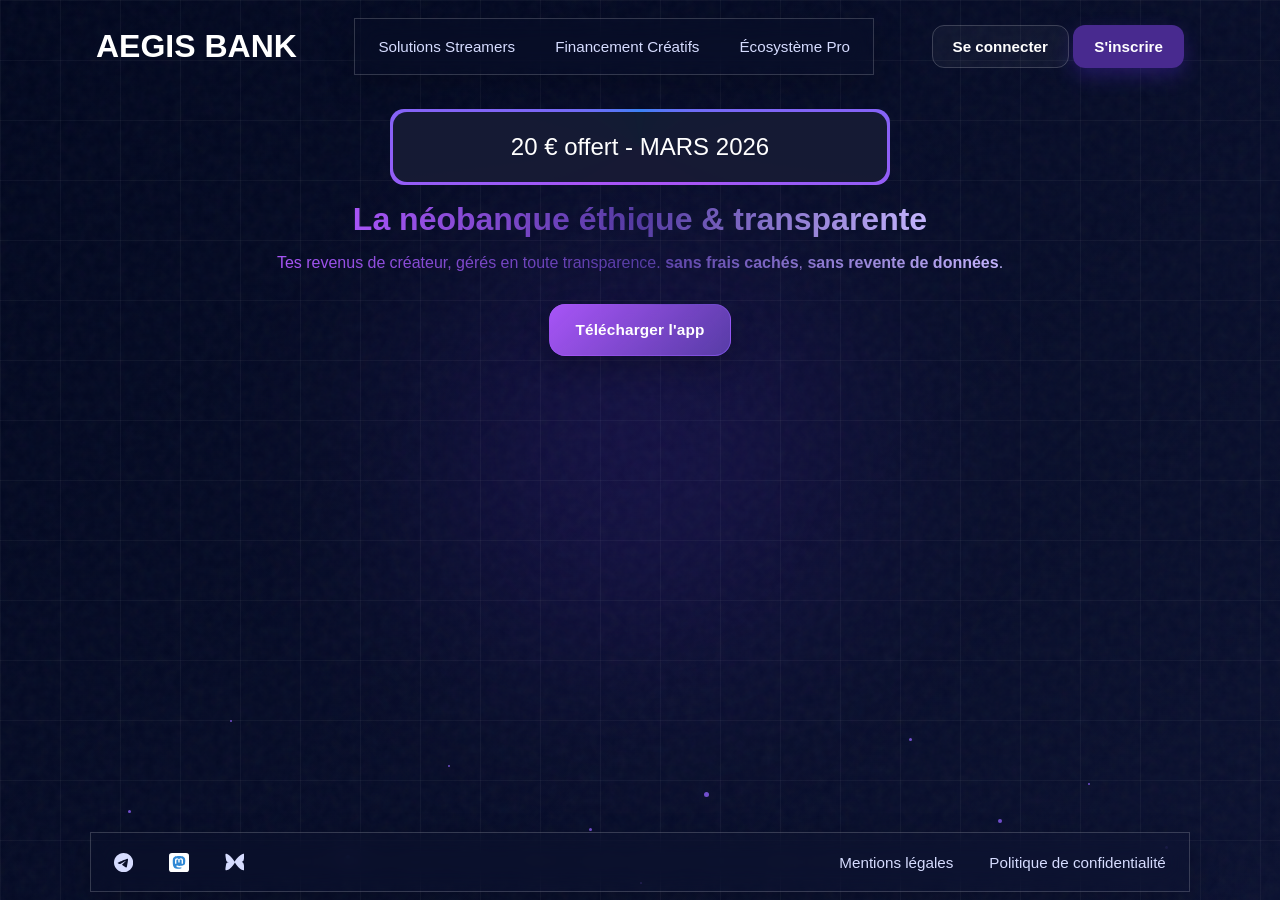
<file: index.html>
<!DOCTYPE html>
<html lang="fr">

<head>
    <meta charset="UTF-8"/>
    <meta name="viewport" content="width=device-width, initial-scale=1.0"/>

    <!-- Titre de la page -->
    <title>Aegis Bank</title>

    <link rel="stylesheet" href="style.css"/>
    <link rel="stylesheet" href="./responsive.css"/>
</head>

<body>

<!--
=  Effets visuels d’arrière-plan (particules + quadrillage) =
- ./conponents/_bg.css
=======  -->
<div class="background-effects" aria-hidden="true">

    <div class="center-glow"></div>
    <div class="grid-overlay"></div>
    <div class="noise-overlay"></div>

    <!-- Particules animées -->
    <div class="particles-layer">
        <span class="particle p1"></span>
        <span class="particle p2"></span>
        <span class="particle p3"></span>
        <span class="particle p4"></span>
        <span class="particle p5"></span>
        <span class="particle p6"></span>
        <span class="particle p7"></span>
        <span class="particle p8"></span>
        <span class="particle p9"></span>
        <span class="particle p10"></span>
        <span class="particle p11"></span>
        <span class="particle p12"></span>
    </div>
</div>

<!--
=========================
HEADER
- Logo + liens de navigation + auth zone
- liens
=========================
-->
<header>

    <!-- Menu burger mobile -->
    <div class="header--burgermenu">
        <span class="header--burgermenu-line"></span>
    </div>

    <h1>AEGIS BANK</h1>

    <nav class="nav">
        <a href="">Solutions Streamers</a>
        <a href="">Financement Créatifs</a>
        <a href="">Écosystème Pro</a>
    </nav>

    <div class="header--auth">
        <a class="header--auth-signin_a">Se connecter</a>
        <a class="header--auth-connect_a">S'inscrire</a>
    </div>

</header>

<!--
=========================
MAIN
- promo card + titre principale
- CTA
=========================
-->
<main>

    <div class="main--card-promo">
        <span>20 € offert - MARS 2026</span>
    </div>

    <h1 class="main--title" aria-label="Titre de la page">
        La néobanque éthique & transparente
    </h1>

    <h2 class="main--subtitle">
        Tes revenus <span class="main--target">de</span>, gérés en toute transparence.
        <strong>sans frais cachés</strong>,
        <strong>sans revente de données</strong>.
    </h2>

    <button class="main__cta">
        Télécharger l'app
    </button>

</main>

<!--
=========================
FOOTER
- Le footer reprend la logique visuelle de la nav
- liens sociaux
=========================
-->
<footer class="footer">

    <!-- Réseaux sociaux -->
    <div class="footer__socials">

        <!-- Lien Telegram -->
        <a href="#" class="footer__social-link" target="_blank" aria-label="Telegram">
            <svg class="footer__social-icon" xmlns="http://www.w3.org/2000/svg"
                 xmlns:xlink="http://www.w3.org/1999/xlink" version="1.1" id="Capa_1"
                 x="0px" y="0px" viewBox="0 0 24 24"
                 style="enable-background:new 0 0 24 24;" xml:space="preserve">
                <g id="Artboard">
                    <path style="fill-rule:evenodd;clip-rule:evenodd;"
                          d="M12,0C5.373,0,0,5.373,0,12s5.373,12,12,12s12-5.373,12-12S18.627,0,12,0z
                          M17.562,8.161c-0.18,1.897-0.962,6.502-1.359,8.627c-0.168,0.9-0.5,1.201-0.82,1.23
                          c-0.697,0.064-1.226-0.461-1.901-0.903c-1.056-0.692-1.653-1.123-2.678-1.799
                          c-1.185-0.781-0.417-1.21,0.258-1.911c0.177-0.184,3.247-2.977,3.307-3.23
                          c0.007-0.032,0.015-0.15-0.056-0.212s-0.174-0.041-0.248-0.024
                          c-0.106,0.024-1.793,1.139-5.062,3.345c-0.479,0.329-0.913,0.489-1.302,0.481
                          c-0.428-0.009-1.252-0.242-1.865-0.442c-0.751-0.244-1.349-0.374-1.297-0.788
                          c0.027-0.216,0.324-0.437,0.892-0.663c3.498-1.524,5.831-2.529,6.998-3.015
                          c3.333-1.386,4.025-1.627,4.477-1.635C17.472,7.214,17.608,7.681,17.562,8.161z"/>
                </g>
            </svg>
        </a>

        <!-- Lien Mastodon -->
        <a href="#" class="footer__social-link" target="_blank" aria-label="Mastodon">
            <img class="footer__social-icon"
                 src="images/icons/mastodon-svgrepo-com.svg"
                 alt="icon mastondon">
        </a>

        <!-- Lien BlueSky -->
        <a href="#" class="footer__social-link" target="_blank" aria-label="BlueSky">
            <svg class="footer__social-icon" viewBox="0 0 24 24" aria-hidden="true">
                <path d="M12 10.8c-1.087-2.114-4.046-6.053-6.798-7.995C2.566.944 1.099.99.9 1.13.645 1.307.5 1.695.5 2.3c0 1.546.786 5.996 1.043 6.974.457 1.718 2.057 2.282 3.368 2.063 2.15-.36 4.15-.738 4.15-.738s-2.07.29-4.15.738c-1.311.22-2.911 1.063-3.368 2.063C1.286 14.4.5 18.85.5 20.396c0 .605.145.993.4 1.17.199.14 1.666.186 4.702-1.675 2.752-1.942 5.711-5.881 6.798-7.995 1.087 2.114 4.046 6.053 6.798 7.995 3.036 1.861 4.503 1.815 4.702 1.675.255-.177.4-.565.4-1.17 0-1.546-.786-5.996-1.043-6.974-.457-1.718-2.057-2.282-3.368-2.063-2.15.36-4.15.738-4.15.738s2.07-.29 4.15-.738c1.311-.22 2.911-1.063 3.368-2.063.257-.978 1.043-5.428 1.043-6.974 0-.605-.145-.993-.4-1.17-.199-.14-1.666-.186-4.702 1.675C16.046 4.747 13.087 8.686 12 10.8z"/>
            </svg>
        </a>

    </div>

    <!-- Liens légaux -->
    <div class="footer__legal">
        <a href="#" class="footer__link">Mentions légales</a>
        <a href="#" class="footer__link">Politique de confidentialité</a>
    </div>

</footer>

</body>
</html>
</file>
<file: style.css>
/* =========================
   IMPORTS
   - Background effects séparés
   - Icônes externes
   - Responsive séparé
========================= */
@import url('conponents/__bg.css');
@import url('https://cdn-uicons.flaticon.com/uicons-regular-rounded/css/uicons-regular-rounded.css');
@import './responsive.css';
@import './style/_var.css';


/* =========================
   FONTS
   - Iceland pour le branding / logo
   - Montserrat pour le reste du site
========================= */
@font-face {
    font-family: 'Iceland';
    src: url('https://cdn.redcorpcreation.be/fonts/Iceland/Iceland-Regular.ttf') format('truetype');
    font-weight: 400;
    font-style: normal;
    font-display: swap;
}

@font-face {
    font-family: 'Montserrat';
    src: url('https://cdn.redcorpcreation.be/fonts/Montserrat/Montserrat-VariableFont_wght.ttf') format('truetype');
    font-weight: 100 900;
    font-style: normal;
    font-display: swap;
}

@font-face {
    font-family: 'Montserrat';
    src: url('https://cdn.redcorpcreation.be/fonts/Montserrat/Montserrat-Italic-VariableFont_wght.ttf') format('truetype');
    font-weight: 100 900;
    font-style: italic;
    font-display: swap;
}


/* =========================
   RESET / BASE
   - Reset léger
   - Base du document
========================= */
* {
    box-sizing: border-box;
}

html,
body {
    margin: 0;
    padding: 0;
    height: 100%;
}

body {
    position: relative;
    overflow-x: hidden;

    background: var(--bg);
    font-family: 'Montserrat', sans-serif;

    display: flex;
    flex-direction: column;
    justify-content: center;
    align-items: center;
}

/* Ces blocs passent au-dessus du background décoratif */
header,
main,
#hide-menu {
    position: relative;
    z-index: 10;
}

/* Classe utilitaire pour masquer un élément */
.hide {
    display: none !important;
}


/* =========================
   HEADER
   - Conteneur principal du haut de page
========================= */
header {
    display: flex;
    align-items: center;
    justify-content: space-between;

    width: 90%;

    margin: 0.5rem 0;
    padding: 10px 2rem;
    gap: 20px;

    border-radius: 25px;
}

/* Si un logo image est utilisé */
header > img {
    width: 75px;
}

/* Titre / logo texte */
header > h1 {
    font-family: 'Iceland', sans-serif;
    color: var(--text-main);

    margin: 0;
    order: 1;

    width: fit-content;
}


/* =========================
   BURGER MENU
   - Caché en desktop
   - Affiché via responsive
========================= */
.header--burgermenu {
    display: none;
    order: 4;
    margin: 10px;
}

/* Ligne centrale du burger */
.header--burgermenu-line {
    position: relative;
    display: block;

    background: var(--text-main);

    height: 3px;
    width: 30px;

    margin: 0.5rem;
}

/* Lignes haute et basse du burger */
.header--burgermenu-line::before,
.header--burgermenu-line::after {
    background: var(--text-main);
    content: "";
    position: absolute;
    left: 0;
    width: 100%;
    height: 3px;
}

.header--burgermenu-line::before {
    top: -8px;
}

.header--burgermenu-line::after {
    top: 8px;
}


/* =========================
   BOUTONS AUTH
   - Bloc Connexion / Inscription
========================= */
.header--auth {
    order: 3;
}

/* Style commun des deux boutons */
.header--auth-connect_a,
.header--auth-signin_a {
    padding: 0.75rem 1.25rem;
    font-family: 'Montserrat', sans-serif;
    font-size: 0.95rem;
    font-weight: 600;
    border-radius: 0.75rem;
    cursor: pointer;
    transition:
            transform 0.25s ease,
            box-shadow 0.25s ease,
            background 0.25s ease,
            border-color 0.25s ease,
            color 0.25s ease;
}

/* Bouton principal : Connexion */
.header--auth-connect_a {
    background: rgb(72, 42, 143);
    color: var(--text-main);
    border: 1px solid transparent;
    box-shadow: 0 8px 20px rgba(109, 50, 250, 0.25);
}

.header--auth-connect_a:hover {
    background: rgb(109, 50, 250);
}

.header--auth-connect_a:active {
    transform: translateY(0);
}

/* Bouton secondaire : Inscription */
.header--auth-signin_a {
    background: rgba(255, 255, 255, 0.04);
    color: var(--text-main);
    border: 1px solid var(--surface-border);
    backdrop-filter: blur(8px);
}

.header--auth-signin_a:hover {
    transform: translateY(-2px);
    background: rgba(139, 92, 246, 0.12);
    border-color: rgba(139, 92, 246, 0.45);
    box-shadow: 0 10px 22px rgba(0, 0, 0, 0.18);
}

.header--auth-signin_a:active {
    transform: translateY(0);
}

/* Focus clavier accessible
   NOTE : ici on corrige le vieux sélecteur ".connect"
*/
.header--auth-connect_a:focus-visible,
.header--auth-signin_a:focus-visible {
    outline: 2px solid rgba(139, 92, 246, 0.6);
    outline-offset: 3px;
}


/* =========================
   NAVIGATION
   - Barre centrale type glass / pill
========================= */
nav {
    order: 2;

    display: flex;
    align-items: center;
    justify-content: center;
    gap: 0.5rem;
    padding: 0.45rem;

    border: 1px solid var(--surface-border);
    backdrop-filter: blur(12px);
    box-shadow: 0 10px 30px rgba(0, 0, 0, 0.18);
}

/* Liens de navigation */
.nav a {
    position: relative;

    padding: 0.75rem 1rem;

    color: var(--text-soft);
    text-decoration: none;
    font-size: 0.95rem;
    font-weight: 500;
    white-space: nowrap;

    transition:
            color 0.25s ease,
            background 0.25s ease,
            transform 0.25s ease,
            box-shadow 0.25s ease;
}

/* Hover nav */
.nav a:hover {
    color: var(--text-main);
}

/* Petite ligne gradient animée sous le lien */
.nav a::after {
    content: "";
    position: absolute;
    left: 1rem;
    right: 1rem;
    bottom: 0.45rem;
    height: 2px;

    background: linear-gradient(90deg, var(--primary), var(--secondary));
    transform: scaleX(0);
    transform-origin: center;
    transition: transform 0.25s ease;
}

.nav a:hover::after,
.nav a:focus-visible::after {
    transform: scaleX(1);
}

/* Focus clavier nav */
.nav a:focus-visible {
    outline: 2px solid rgba(139, 92, 246, 0.55);
    outline-offset: 3px;
    color: var(--text-main);
}


/* =========================
   MAIN
========================= */
main {
    flex: 1;
    display: flex;
    flex-direction: column;
    justify-content: start;
    align-items: center;
    width: 100%;
}

/* Titre principal avec gradient */
.main--title {
    margin: 0 2rem;

    background: linear-gradient(90deg, var(--primary), var(--secondary), #c4b5fd);
    -webkit-background-clip: text;
    -webkit-text-fill-color: transparent;

    background-clip: text;
    color: transparent;
}

/* Sous-titre avec le même style */
.main--subtitle {
    margin: 1rem 2rem;

    background: linear-gradient(90deg, var(--primary), var(--secondary), #c4b5fd);
    -webkit-background-clip: text;
    -webkit-text-fill-color: transparent;
    background-clip: text;

    color: transparent;
    font-weight: 400;
    font-size: 1rem;
}

.main__cta {
    position: relative;
    display: inline-flex;
    align-items: center;
    justify-content: center;
    gap: 0.65rem;

    margin: 1rem 2rem;
    padding: 1rem 1.6rem;

    border: 1px solid rgba(139, 92, 246, 0.22);
    border-radius: 1rem;

    background: linear-gradient(135deg, var(--primary), var(--secondary));
    backdrop-filter: blur(10px);

    color: var(--text-main);
    font-family: 'Montserrat', sans-serif;
    font-size: 0.96rem;
    font-weight: 700;
    letter-spacing: 0.01em;

    cursor: pointer;

    box-shadow: 0 12px 28px rgba(0, 0, 0, 0.2);

    transition:
            transform 0.25s ease,
            background 0.25s ease,
            border-color 0.25s ease;
}

.main__cta::after {
    content: "";
    position: absolute;
    inset: -1px;
    border-radius: inherit;
    padding: 1px;
    background: linear-gradient(135deg, var(--primary), transparent, var(--secondary));
    -webkit-mask: linear-gradient(#fff 0 0) content-box, linear-gradient(#fff 0 0);
    -webkit-mask-composite: xor;
    mask-composite: exclude;
    pointer-events: none;
}

.main__cta:hover {
    background: rgba(255, 255, 255, 0.06);
}

.main__cta:active {
    transform: translateY(0);
}

.main__cta:focus-visible {
    outline: 2px solid rgba(139, 92, 246, 0.5);
    outline-offset: 4px;
}

.main--target::after {
    content: 'créateur';
    padding-left: 0.25rem;
}

/* =========================
   CARD PROMO
   - Carte glass au centre
   - Bordure glow décorative
========================= */
.main--card-promo {
    width: 80%;
    max-width: 500px;
    margin: 1rem auto;
    padding: 1.5rem 2rem;

    position: relative;
    overflow: hidden;

    border-radius: 14px;
    font-family: 'Iceland', sans-serif;
    font-size: 1.5rem;
    text-align: center;
    color: #fff;

    backdrop-filter: blur(10px);

    z-index: 1;
}

.main--card-promo::before {
    content: "";
    position: absolute;
    width: 200%;
    height: 200%;
    top: -50%;
    left: -50%;

    background: conic-gradient(
            from 0deg,
            #3b82f6,
            #a855f7,
            var(--primary),
            #3b82f6
    );

    animation: rotate 4s linear infinite;
    z-index: 0;
}

.main--card-promo::after {
    content: "";
    position: absolute;
    inset: 3px;
    border-radius: inherit;
    background: rgba(15, 23, 42, 0.95);
    z-index: 1;
}

.main--card-promo > * {
    position: relative;
    z-index: 2;
}

@keyframes rotate {
    0% {
        transform: rotate(0deg);
    }
    100% {
        transform: rotate(360deg);
    }
}

/* =========================
   GLASS EFFECT UTILITAIRE
   - Classe réutilisable
========================= */
.liquid-glass {
    background: var(--surface-light);
    backdrop-filter: blur(10px);
    border: 1px solid var(--surface-border);
    border-radius: 10px;
}


/* =========================
   FOOTER (MATCH NAV STYLE)
   - Le footer reprend la logique visuelle de la nav
   - Même esprit "pill bar"
========================= */
.footer {
    position: relative;
    z-index: 10;

    width: min(90%, 1100px);
    margin: 2rem auto 0.5rem;
    padding: 0.45rem;

    display: flex;
    align-items: center;
    justify-content: space-between;
    gap: 0.5rem;
    flex-wrap: wrap;

    border: 1px solid var(--surface-border);
    backdrop-filter: blur(12px);
    box-shadow: 0 10px 30px rgba(0, 0, 0, 0.18);
}

/* Deux zones du footer :
   - Réseaux sociaux
   - Liens légaux
*/
.footer__socials,
.footer__legal {
    display: flex;
    align-items: center;
    gap: 0.25rem;
}

/* =========================
   ITEMS FOOTER
   - Même logique que les liens de nav
========================= */
.footer__social-link,
.footer__link {
    position: relative;

    padding: 0.75rem 1rem;

    display: flex;
    align-items: center;
    justify-content: center;

    color: var(--text-soft);
    text-decoration: none;
    font-size: 0.95rem;
    font-weight: 500;
    white-space: nowrap;

    background: transparent;
    border: none;

    transition:
            color 0.25s ease,
            background 0.25s ease,
            transform 0.25s ease,
            box-shadow 0.25s ease;
}

/* Hover footer = même comportement que la nav */
.footer__social-link:hover,
.footer__link:hover {
    color: var(--text-main);
}

/* Ligne gradient en bas au hover */
.footer__social-link::after,
.footer__link::after {
    content: "";
    position: absolute;
    left: 1rem;
    right: 1rem;
    bottom: 0.45rem;
    height: 2px;

    background: linear-gradient(90deg, var(--primary), var(--secondary));
    transform: scaleX(0);
    transform-origin: center;
    transition: transform 0.25s ease;
}

.footer__social-link:hover::after,
.footer__link:hover::after,
.footer__social-link:focus-visible::after,
.footer__link:focus-visible::after {
    transform: scaleX(1);
}

/* Icônes SVG du footer */
.footer__social-icon {
    width: 1.2rem;
    height: 1.2rem;
    display: block;
    fill: currentColor;
}
</file>
<file: responsive.css>
/* =========================
   RESPONSIVE ≤ 800px
   - Passage en mode tablette / petit laptop
   - Le header s'étale sur toute la largeur
   - La nav desktop disparaît
   - Le burger apparaît
   - Les boutons auth passent en colonne
========================= */
@media (max-width: 800px) {
    header {
        width: 100%;

        display: flex;
        align-items: center;
        justify-content: space-between;
        gap: 1rem;
        margin-bottom: 0;
    }

    /* Le titre reste au centre logique du header */
    header > h1 {
        order: 2;
        font-size: 55px;
    }

    /* La nav desktop est masquée */
    .nav {
        display: none;
        order: 2;
        align-items: center;
        justify-content: center;
        padding: 0.4rem;
        min-width: auto;
        gap: 0;
    }

    /* Sécurité : on masque aussi les liens internes */
    .nav > a {
        display: none;
    }

    /* Burger affiché à gauche */
    .header--burgermenu {
        order: 1;
        display: flex;
        align-items: center;
        justify-content: center;
        width: 2.75rem;
        height: 2.75rem;
        cursor: pointer;
    }

    /* Bloc auth placé à droite et empilé en colonne */
    .header--auth {
        order: 3;

        display: flex;
        align-items: stretch;
        justify-content: center;
        gap: 0.55rem;

        flex-direction: column;
    }

    /* Boutons légèrement réduits pour tenir dans le header */
    .header--auth-connect_a,
    .header--auth-signin_a {
        min-width: 135px;
        padding: 0.7rem 1rem;
        font-size: 0.9rem;
        text-align: center;
        line-height: 1;
    }

    /* Footer recentré sur plusieurs lignes */
    .footer {
        justify-content: center;
        text-align: center;

        height: fit-content;
        margin-top: 1rem;

        padding: 0;
    }

    /* Les deux groupes du footer prennent toute la largeur */
    .footer__socials,
    .footer__legal {
        justify-content: center;
        width: 100%;

        padding: 0.25rem;
        margin: 0;
    }
}


/* =========================
   RESPONSIVE ≤ 600px
   - Mobile standard
   - Réduction du titre, du burger et des boutons
========================= */
@media (max-width: 600px) {
    .main--title {
        font-size: 1.5rem;
    }
    header {
        padding: 5px 15px;
        gap: 0.75rem;
    }

    /* Titre réduit */
    header > h1 {
        order: 2;
        font-size: 35px;
    }

    /* Nav toujours masquée, mais on garde les réglages de structure */
    .nav {
        order: 2;
        padding: 0.35rem;
    }

    .nav > a {
        display: none;
    }

    /* Burger plus compact */
    .header--burgermenu {
        order: 1;
        display: flex;
        align-items: center;
        justify-content: center;
        width: 2.6rem;
        height: 2.6rem;
        flex-shrink: 0;
    }

    /* On conserve bien la couleur des 3 lignes */
    .header--burgermenu-line,
    .header--burgermenu-line::before,
    .header--burgermenu-line::after {
        background: var(--text-main);
    }

    /* Boutons auth plus resserrés */
    .header--auth {
        order: 3;
        gap: 0.45rem;
    }

    .header--auth-connect_a,
    .header--auth-signin_a {
        min-width: 118px;
        padding: 0.6rem 0.85rem;
        font-size: 0.82rem;
        border-radius: 0.65rem;
    }
    .main__cta {
        margin: 0.25rem 0;
    }

    .main__card-pormo {
        margin: 1rem auto;
        padding: 0;
    }

    /* Footer un peu plus respirant malgré le petit écran */
    .footer {
        padding: 0.5rem;
        gap: 0.5rem;
    }

    /* Icônes footer légèrement réduites */
    .footer__social-link {
        width: 2rem;
        height: 1rem;
    }

    .footer__social-icon {
        width: 1.2rem;
        height: 1rem;
    }

    /* Les liens légaux passent en colonne */
    .footer__legal {
        flex-direction: column;
        flex-wrap: wrap;
    }

    .footer__link {
        font-size: 0.9rem;
    }
}


/* =========================
   RESPONSIVE ≤ 400px
   - Très petits mobiles
   - Version ultra compacte
========================= */
@media (max-width: 400px) {
    header {
        padding: 5px 12px;
        gap: 0.5rem;
    }

    /* Titre très compact */
    header > h1 {
        order: 2;
        font-size: 25px;
    }

    /* Nav toujours masquée / compacte */
    .nav {
        order: 2;
        padding: 0.3rem;
    }

    .nav > a {
        display: none;
    }

    /* Burger encore un peu plus petit */
    .header--burgermenu {
        order: 1;
        display: flex;
        align-items: center;
        justify-content: center;
        width: 2.4rem;
        height: 2.4rem;
        flex-shrink: 0;
    }

    /* Bloc auth encore plus serré */
    .header--auth {
        order: 3;
        gap: 0.35rem;
    }

    .header--auth-connect_a,
    .header--auth-signin_a {
        min-width: 102px;
        padding: 0.5rem 0.7rem;
        font-size: 0.76rem;
        border-radius: 0.6rem;
    }

    .main__card-pormo {
        margin-bottom: 0;
        padding: 0;
    }

    /* Footer plus compact */
    .footer {
        width: 94%;
        padding: 0.875rem;
    }

    .footer__socials {
        gap: 0.75rem;
    }

    .footer__social-link {
        width: 2.6rem;
        height: 2.6rem;
    }

    .footer__social-icon {
        width: 2rem;
        height: 2rem;
    }

    .footer__link {
        font-size: 0.85rem;
    }
}
</file>
